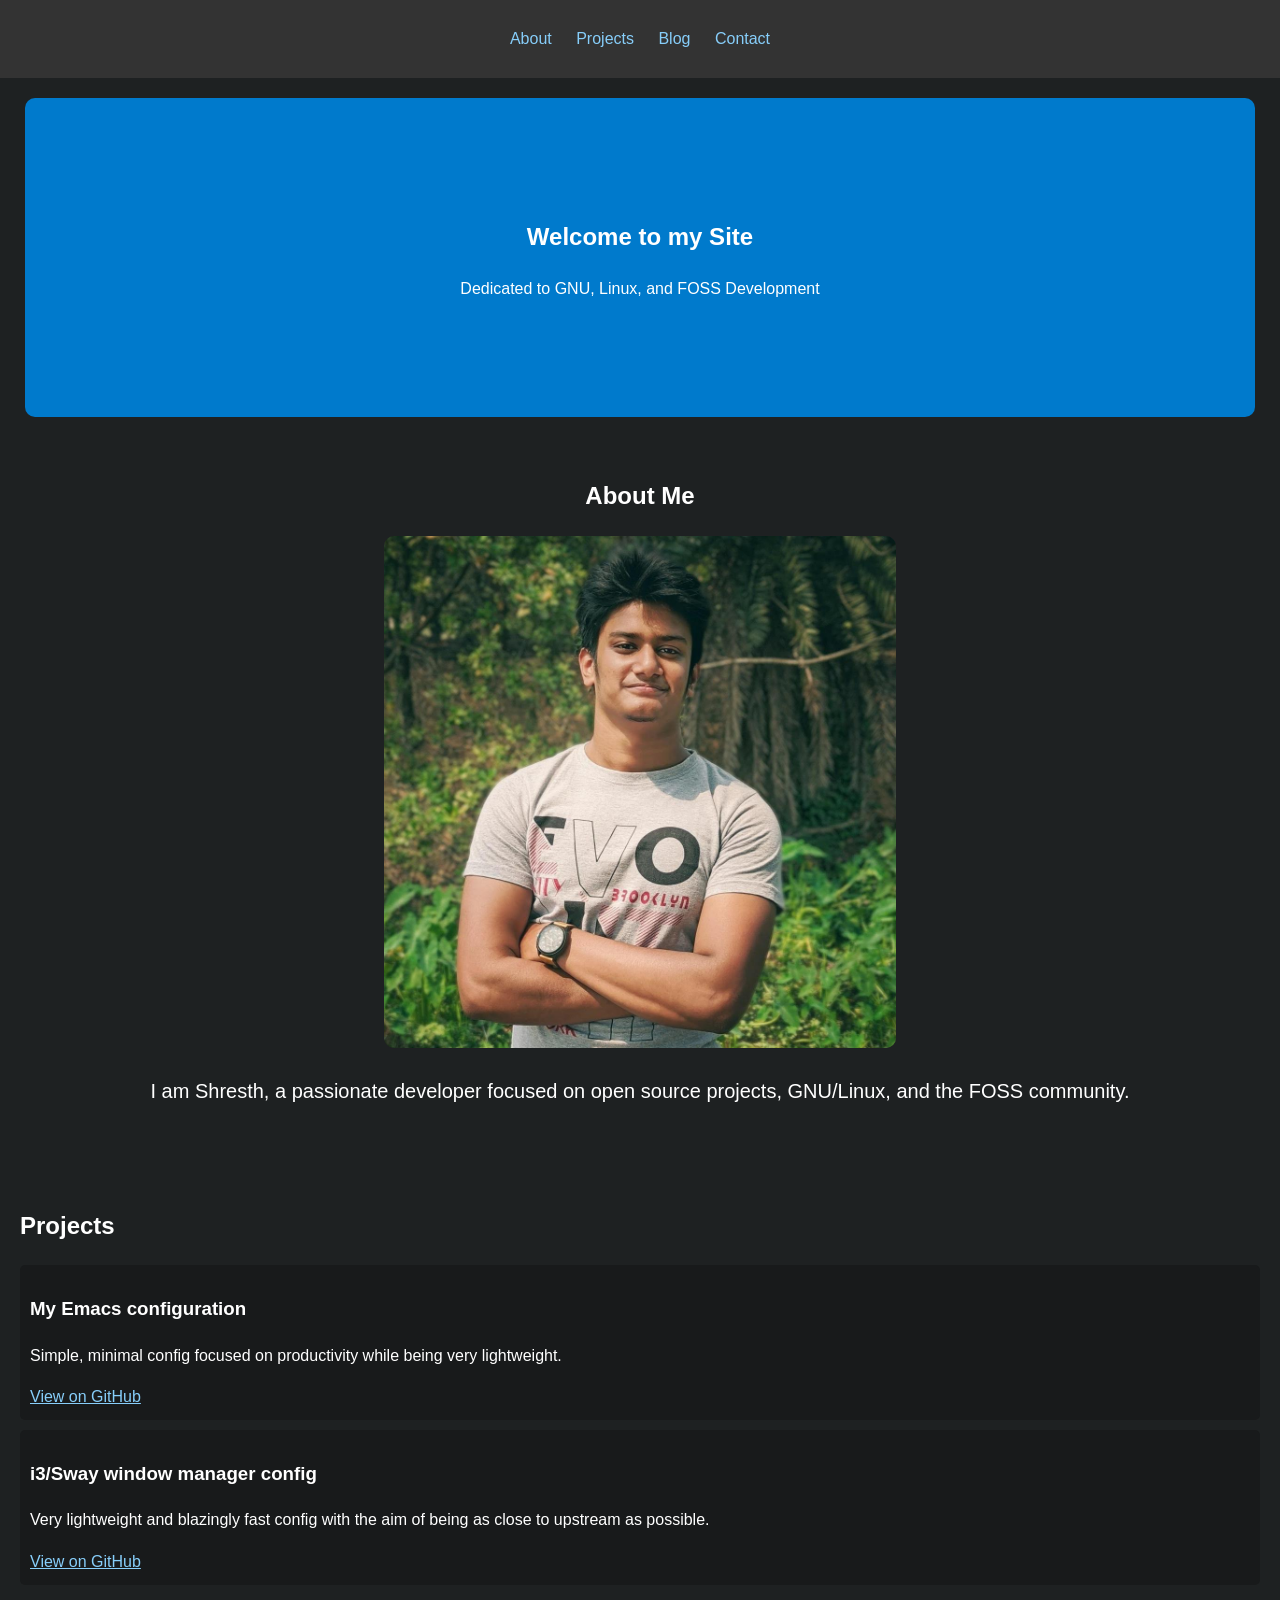
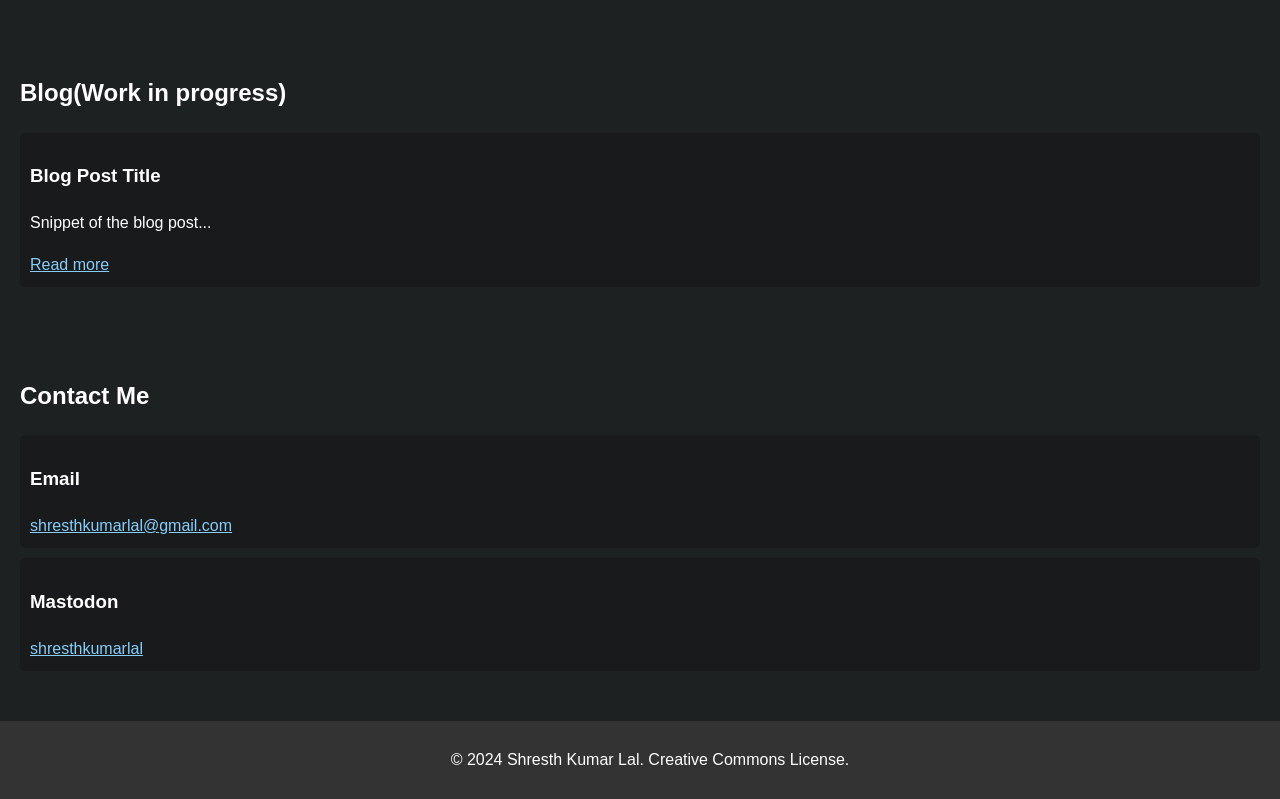
<file: index.html>
<!DOCTYPE html>
<html lang="en">
<head>
    <meta charset="UTF-8">
    <meta name="viewport" content="width=device-width, initial-scale=1.0">
    <title>Shresth Kumar Lal</title>
    <link rel="stylesheet" href="styles.css">
</head>
<body>
    <header>
        <nav>
            <ul>
                <li><a href="#about">About</a></li>
                <li><a href="#projects">Projects</a></li>
                <li><a href="#blog">Blog</a></li>
                <li><a href="#contact">Contact</a></li>
            </ul>
        </nav>
    </header>

    <section id="welcome">
        <h1>Welcome to my Site</h1>
        <p>Dedicated to GNU, Linux, and FOSS Development</p>
    </section>

    <section id="about">
        <h2>About Me</h2>
        <img src="/images/self.jpeg" id="self_image"/>
        <p id="about_me">I am Shresth, a passionate developer focused on open source projects, GNU/Linux, and the FOSS community.</p>
    </section>

    <section id="projects">
        <h2>Projects</h2>
        <div class="project">
            <h3>My Emacs configuration</h3>
            <p>Simple, minimal config focused on productivity while being very lightweight.</p>
            <a href="https://github.com/shresth-kumar-lal/emacs-dotfiles-evil">View on GitHub</a>
        </div>
        <div class="project">
            <h3>i3/Sway window manager config</h3>
            <p>Very lightweight and blazingly fast config with the aim of being as close to upstream as possible.</p>
            <a href="https://github.com/shresth-kumar-lal/i3wm_config">View on GitHub</a>
        </div>

    </section>

    <section id="blog">
        <h2>Blog(Work in progress)</h2>
        <article>
            <h3>Blog Post Title</h3>
            <p>Snippet of the blog post...</p>
            <a href="#">Read more</a>
        </article>

    </section>

    <section id="contact">
        <h2>Contact Me</h2>
        <div class="contact">
        <h3>Email</h3>
        <a href="mailto:shresthkumarlal@gmail.com">shresthkumarlal@gmail.com</a>
        </div>
        <div class="contact">
        <h3>Mastodon</h3>
        <a href="https://mastodon.social/@shresthkumarlal">shresthkumarlal</a>
        </div>
    </section>

    <footer>
        <p>&copy; 2024 Shresth Kumar Lal. Creative Commons License.</p>
    </footer>
</body>
</html>
</file>
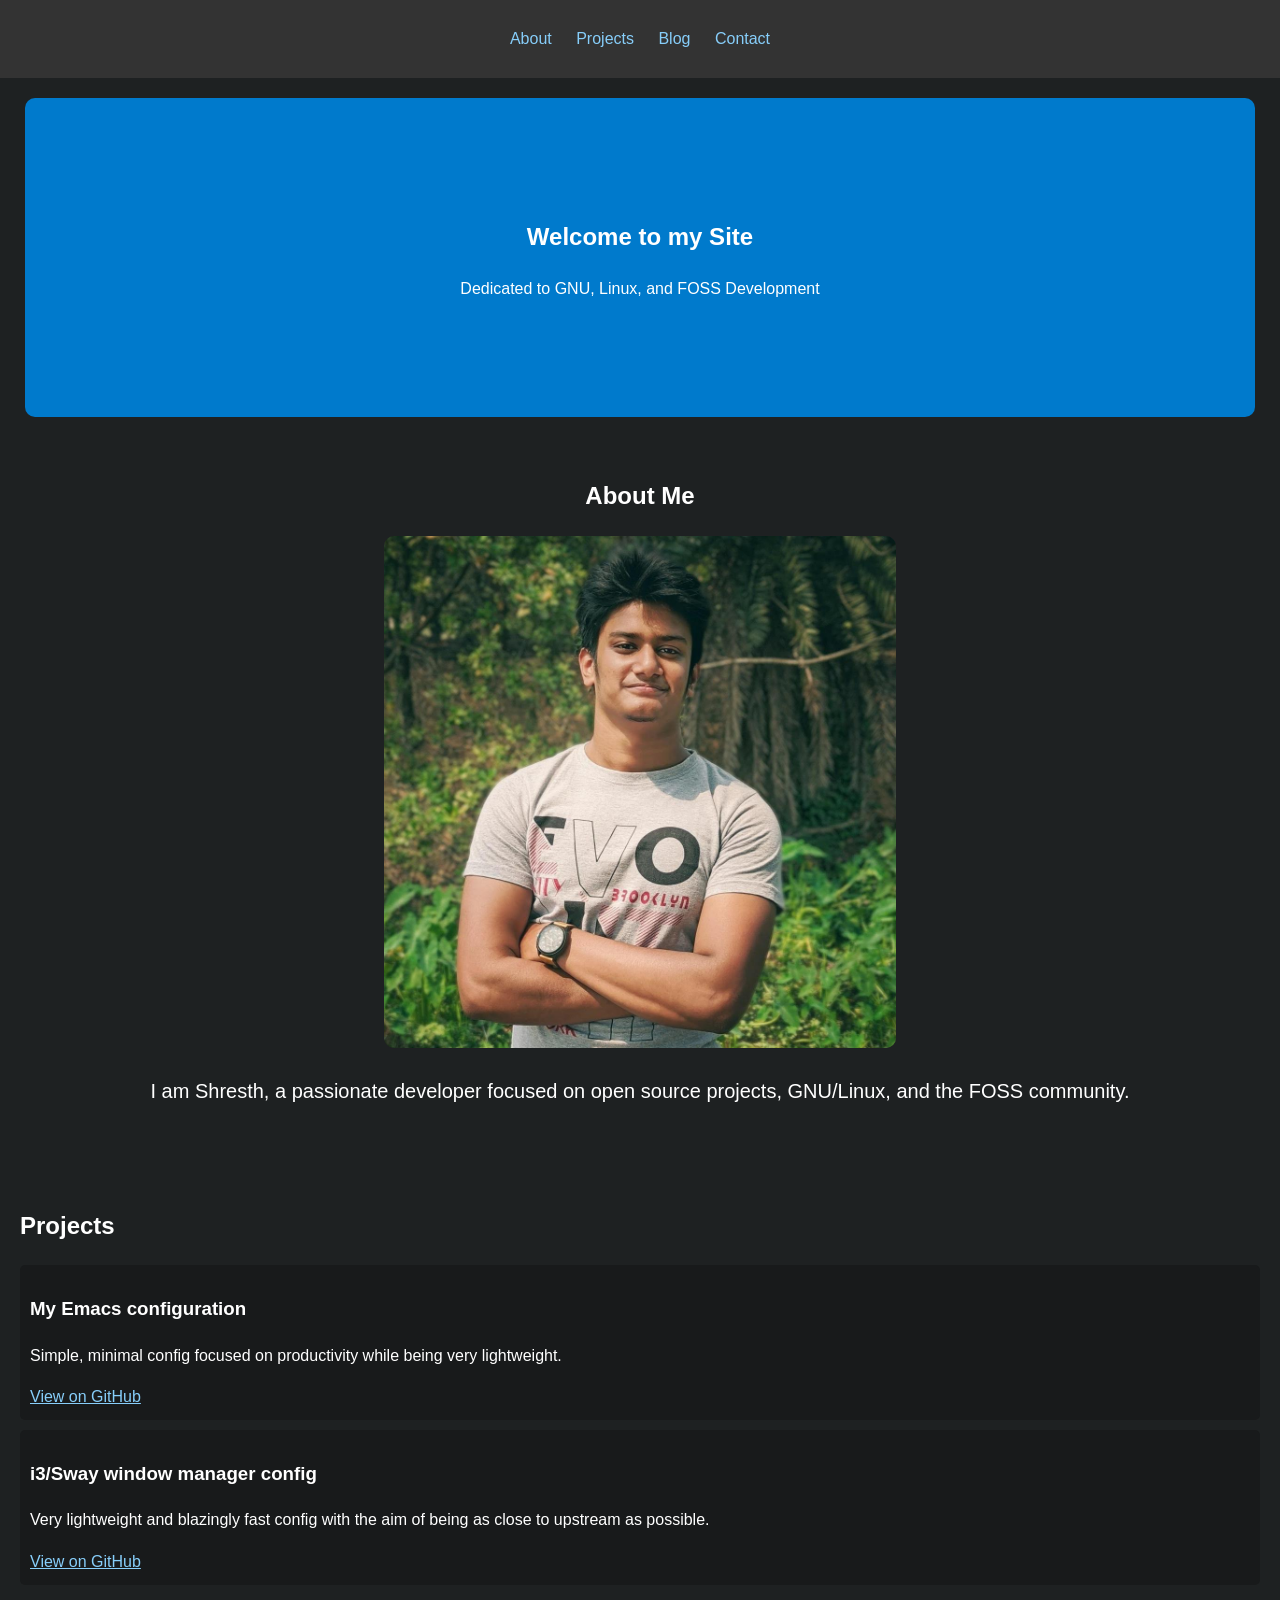
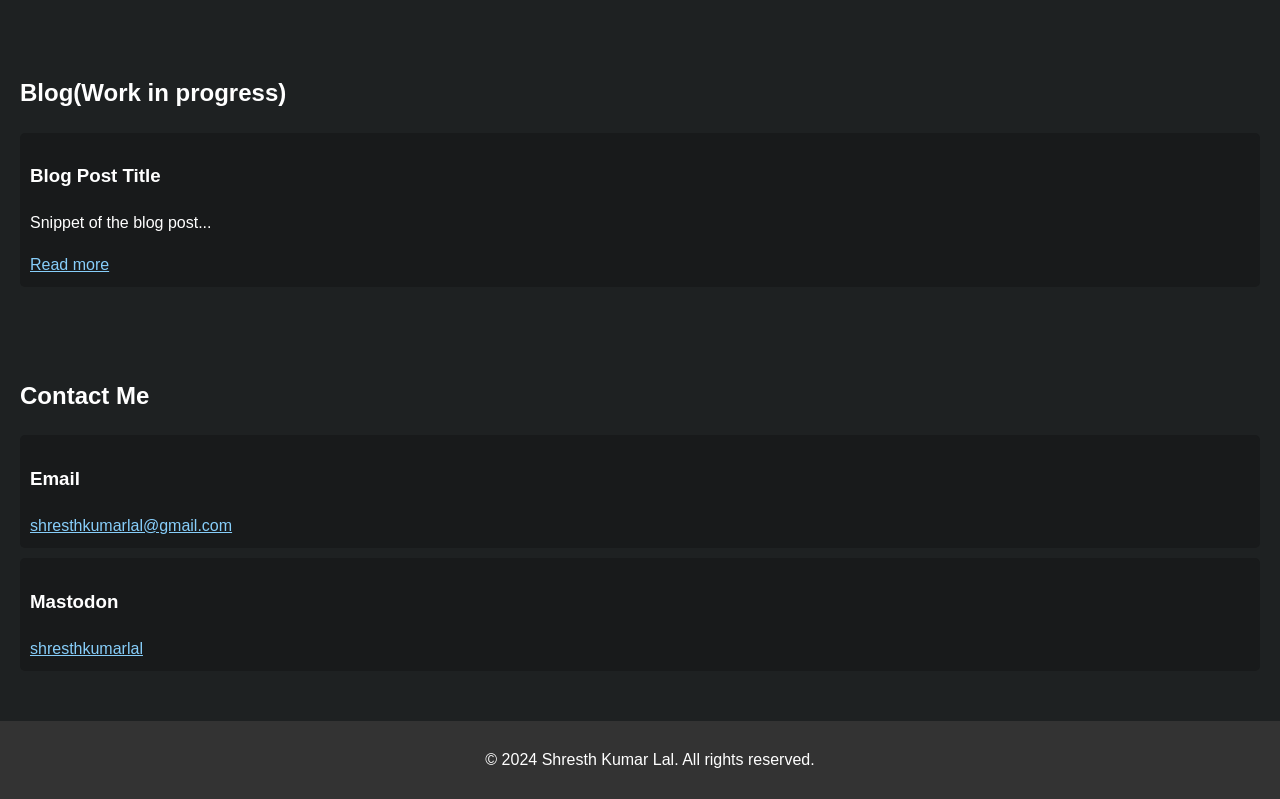
<file: main.html>
<!DOCTYPE html>
<html lang="en">
<head>
    <meta charset="UTF-8">
    <meta name="viewport" content="width=device-width, initial-scale=1.0">
    <title>Shresth Kumar Lal</title>
    <link rel="stylesheet" href="styles.css">
</head>
<body>
    <header>
        <nav>
            <ul>
                <li><a href="#about">About</a></li>
                <li><a href="#projects">Projects</a></li>
                <li><a href="#blog">Blog</a></li>
                <li><a href="#contact">Contact</a></li>
            </ul>
        </nav>
    </header>

    <section id="welcome">
        <h1>Welcome to my Site</h1>
        <p>Dedicated to GNU, Linux, and FOSS Development</p>
    </section>

    <section id="about">
        <h2>About Me</h2>
        <img src="/images/self.jpeg" id="self_image" width="512" height="512"/>
        <p id="about_me">I am Shresth, a passionate developer focused on open source projects, GNU/Linux, and the FOSS community.</p>
    </section>

    <section id="projects">
        <h2>Projects</h2>
        <div class="project">
            <h3>My Emacs configuration</h3>
            <p>Simple, minimal config focused on productivity while being very lightweight.</p>
            <a href="https://github.com/shresth-kumar-lal/emacs-dotfiles-evil">View on GitHub</a>
        </div>
        <div class="project">
            <h3>i3/Sway window manager config</h3>
            <p>Very lightweight and blazingly fast config with the aim of being as close to upstream as possible.</p>
            <a href="https://github.com/shresth-kumar-lal/i3wm_config">View on GitHub</a>
        </div>

    </section>

    <section id="blog">
        <h2>Blog(Work in progress)</h2>
        <article>
            <h3>Blog Post Title</h3>
            <p>Snippet of the blog post...</p>
            <a href="#">Read more</a>
        </article>

    </section>

    <section id="contact">
        <h2>Contact Me</h2>
        <div class="contact">
        <h3>Email</h3>
        <a href="mailto:shresthkumarlal@gmail.com">shresthkumarlal@gmail.com</a>
        </div>
        <div class="contact">
        <h3>Mastodon</h3>
        <a href="https://mastodon.social/@shresthkumarlal">shresthkumarlal</a>
        </div>
    </section>

    <footer>
        <p>&copy; 2024 Shresth Kumar Lal. All rights reserved.</p>
    </footer>
</body>
</html>
</file>
<file: styles.css>
body {
    font-family: Arial, sans-serif;
    line-height: 1.6;
    margin: 0;
    padding: 0;
    background-color: #1E2122;
    color: #ffff;
}


header {
    background: #333;
    color: #fff;
    padding: 10px 0;
    text-align: center;
}

nav ul {
    list-style: none;
    padding: 0;
}

nav ul li {
    display: inline;
    margin: 0 10px;
}

nav ul li a {
    color: #fff;
    text-decoration: none;
}

#welcome {
    background: #007acc;
    color: #fff;
    padding: 100px 20px;
    text-align: center;
    border-radius: 10px;
    margin-left: 25px;
    margin-right: 25px;
}

section {
    padding: 20px;
    margin: 20px 0;
}

#projects .project {
    background: #181A1B;
    padding: 10px;
    margin: 10px 0;
    border-radius: 5px;
}

#contact .contact {
    background: #181A1B;
    padding: 10px;
    margin: 10px 0;
    border-radius: 5px;
}

#blog article {
    background: #181A1B;
    padding: 10px;
    margin: 10px 0;
    border-radius: 5px;
}

footer {
    margin-top: 20px;
    text-align: center;
    padding: 10px;
    background: #333;
    color: #fff;
    width: 100%;
    bottom: 0;
}
#self_image{
    border-radius: 10px;
    max-height: 512px;
    max-width: 75%;
}
#about {
    text-align: center;
}
#about_me{
   font-size: 20px; 
}
a:link { color: lightskyblue; }
a:visited { color: #6d4b8d; }
a:hover { color: #ffffff; }
a:active { color: #ff4040; text-decoration:none; font-weight:normal; }
</file>
